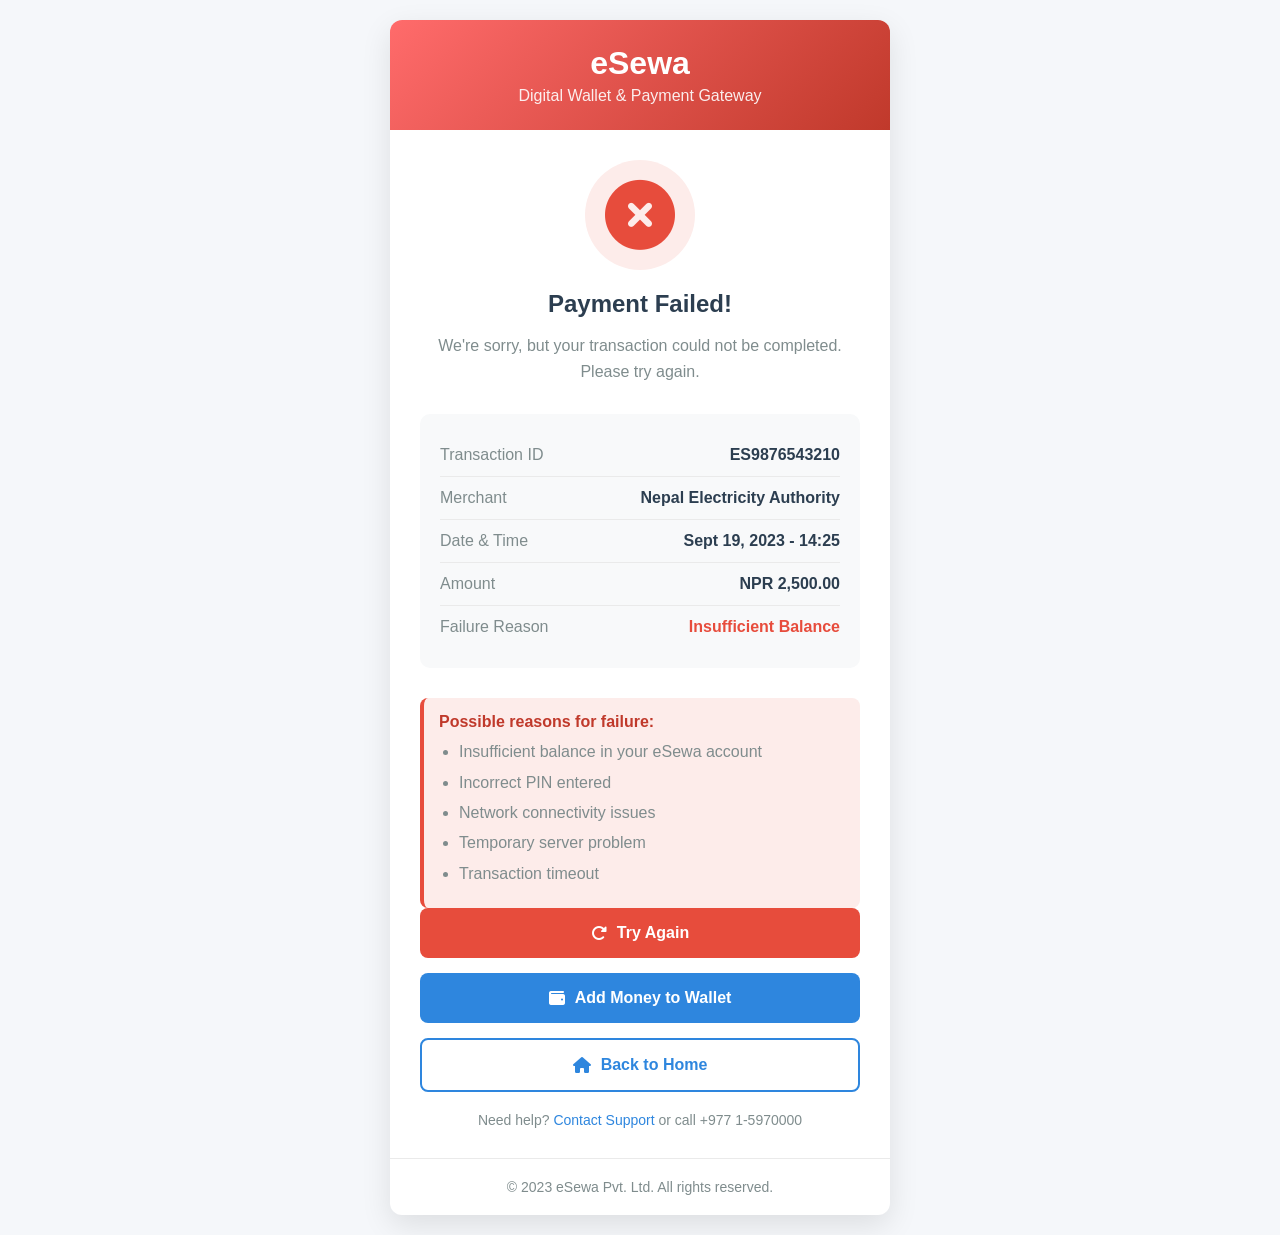
<file: payments/templates/payments/failure_esewa.html>
<!DOCTYPE html>
<html lang="en">
<head>
    <meta charset="UTF-8">
    <meta name="viewport" content="width=device-width, initial-scale=1.0">
    <title>Payment Failed - eSewa</title>
    <link rel="stylesheet" href="https://cdnjs.cloudflare.com/ajax/libs/font-awesome/6.4.0/css/all.min.css">
    <style>
        * {
            margin: 0;
            padding: 0;
            box-sizing: border-box;
            font-family: 'Segoe UI', Tahoma, Geneva, Verdana, sans-serif;
        }
        
        body {
            background-color: #f5f7fa;
            display: flex;
            justify-content: center;
            align-items: center;
            min-height: 100vh;
            padding: 20px;
        }
        
        .container {
            max-width: 500px;
            width: 100%;
            background: white;
            border-radius: 12px;
            box-shadow: 0 10px 30px rgba(0, 0, 0, 0.1);
            overflow: hidden;
        }
        
        .header {
            background: linear-gradient(135deg, #ff6b6b 0%, #c0392b 100%);
            padding: 25px 30px;
            text-align: center;
            color: white;
        }
        
        .logo {
            font-size: 32px;
            font-weight: 700;
            margin-bottom: 5px;
        }
        
        .subtitle {
            font-size: 16px;
            opacity: 0.9;
        }
        
        .content {
            padding: 30px;
        }
        
        .failure-icon {
            text-align: center;
            margin-bottom: 20px;
        }
        
        .failure-icon i {
            font-size: 70px;
            color: #e74c3c;
            background: #fdecea;
            padding: 20px;
            border-radius: 50%;
        }
        
        .failure-title {
            text-align: center;
            color: #2c3e50;
            font-size: 24px;
            margin-bottom: 15px;
        }
        
        .failure-message {
            text-align: center;
            color: #7f8c8d;
            margin-bottom: 30px;
            line-height: 1.6;
        }
        
        .transaction-details {
            background: #f8f9fa;
            border-radius: 10px;
            padding: 20px;
            margin-bottom: 30px;
        }
        
        .detail-row {
            display: flex;
            justify-content: space-between;
            padding: 12px 0;
            border-bottom: 1px solid #eaeaea;
        }
        
        .detail-row:last-child {
            border-bottom: none;
        }
        
        .detail-label {
            color: #7f8c8d;
            font-weight: 500;
        }
        
        .detail-value {
            color: #2c3e50;
            font-weight: 600;
        }
        
        .failure-reason {
            color: #e74c3c;
            font-weight: 600;
        }
        
        .actions {
            display: flex;
            flex-direction: column;
            gap: 15px;
        }
        
        .btn {
            padding: 16px;
            border-radius: 8px;
            border: none;
            font-size: 16px;
            font-weight: 600;
            cursor: pointer;
            transition: all 0.3s ease;
            display: flex;
            align-items: center;
            justify-content: center;
            gap: 10px;
        }
        
        .btn-primary {
            background: #2e86de;
            color: white;
        }
        
        .btn-primary:hover {
            background: #1c70c5;
        }
        
        .btn-outline {
            background: transparent;
            color: #2e86de;
            border: 2px solid #2e86de;
        }
        
        .btn-outline:hover {
            background: #f0f7ff;
        }
        
        .btn-danger {
            background: #e74c3c;
            color: white;
        }
        
        .btn-danger:hover {
            background: #c0392b;
        }
        
        .footer {
            text-align: center;
            padding: 20px;
            color: #7f8c8d;
            font-size: 14px;
            border-top: 1px solid #eaeaea;
        }
        
        .help-text {
            margin-top: 20px;
            text-align: center;
            color: #7f8c8d;
            font-size: 14px;
        }
        
        .help-text a {
            color: #2e86de;
            text-decoration: none;
        }
        
        .possible-reasons {
            margin-top: 25px;
            padding: 15px;
            background: #fdecea;
            border-radius: 8px;
            border-left: 4px solid #e74c3c;
        }
        
        .possible-reasons h3 {
            color: #c0392b;
            margin-bottom: 10px;
            font-size: 16px;
        }
        
        .possible-reasons ul {
            padding-left: 20px;
            color: #7f8c8d;
        }
        
        .possible-reasons li {
            margin-bottom: 8px;
            line-height: 1.4;
        }
    </style>
</head>
<body>
    <div class="container">
        <div class="header">
            <div class="logo">eSewa</div>
            <div class="subtitle">Digital Wallet & Payment Gateway</div>
        </div>
        
        <div class="content">
            <div class="failure-icon">
                <i class="fas fa-times-circle"></i>
            </div>
            
            <h1 class="failure-title">Payment Failed!</h1>
            <p class="failure-message">We're sorry, but your transaction could not be completed. Please try again.</p>
            
            <div class="transaction-details">
                <div class="detail-row">
                    <span class="detail-label">Transaction ID</span>
                    <span class="detail-value">ES9876543210</span>
                </div>
                <div class="detail-row">
                    <span class="detail-label">Merchant</span>
                    <span class="detail-value">Nepal Electricity Authority</span>
                </div>
                <div class="detail-row">
                    <span class="detail-label">Date & Time</span>
                    <span class="detail-value">Sept 19, 2023 - 14:25</span>
                </div>
                <div class="detail-row">
                    <span class="detail-label">Amount</span>
                    <span class="detail-value">NPR 2,500.00</span>
                </div>
                <div class="detail-row">
                    <span class="detail-label">Failure Reason</span>
                    <span class="detail-value failure-reason">Insufficient Balance</span>
                </div>
            </div>
            
            <div class="possible-reasons">
                <h3>Possible reasons for failure:</h3>
                <ul>
                    <li>Insufficient balance in your eSewa account</li>
                    <li>Incorrect PIN entered</li>
                    <li>Network connectivity issues</li>
                    <li>Temporary server problem</li>
                    <li>Transaction timeout</li>
                </ul>
            </div>
            
            <div class="actions">
                <button class="btn btn-danger">
                    <i class="fas fa-redo-alt"></i> Try Again
                </button>
                <button class="btn btn-primary">
                    <i class="fas fa-wallet"></i> Add Money to Wallet
                </button>
                <button class="btn btn-outline">
                    <i class="fas fa-home"></i> Back to Home
                </button>
            </div>
            
            <p class="help-text">Need help? <a href="#">Contact Support</a> or call +977 1-5970000</p>
        </div>
        
        <div class="footer">
            &copy; 2023 eSewa Pvt. Ltd. All rights reserved.
        </div>
    </div>

    <script>
        document.addEventListener('DOMContentLoaded', function() {
            // Add animation to the failure icon
            const failureIcon = document.querySelector('.failure-icon i');
            failureIcon.style.transform = 'scale(0)';
            
            setTimeout(() => {
                failureIcon.style.transition = 'transform 0.5s ease-out';
                failureIcon.style.transform = 'scale(1)';
            }, 100);
            
            // Add click handlers for buttons
            document.querySelectorAll('.btn').forEach(button => {
                button.addEventListener('click', function() {
                    this.style.transform = 'scale(0.95)';
                    setTimeout(() => {
                        this.style.transform = 'scale(1)';
                    }, 200);
                    
                    // Actual functionality would go here
                    if (this.textContent.includes('Try Again')) {
                        alert('Redirecting to payment page...');
                    } else if (this.textContent.includes('Add Money')) {
                        alert('Redirecting to add money page...');
                    } else if (this.textContent.includes('Back to Home')) {
                        alert('Redirecting to homepage...');
                    }
                });
            });
        });
    </script>
</body>
</html>
</file>
